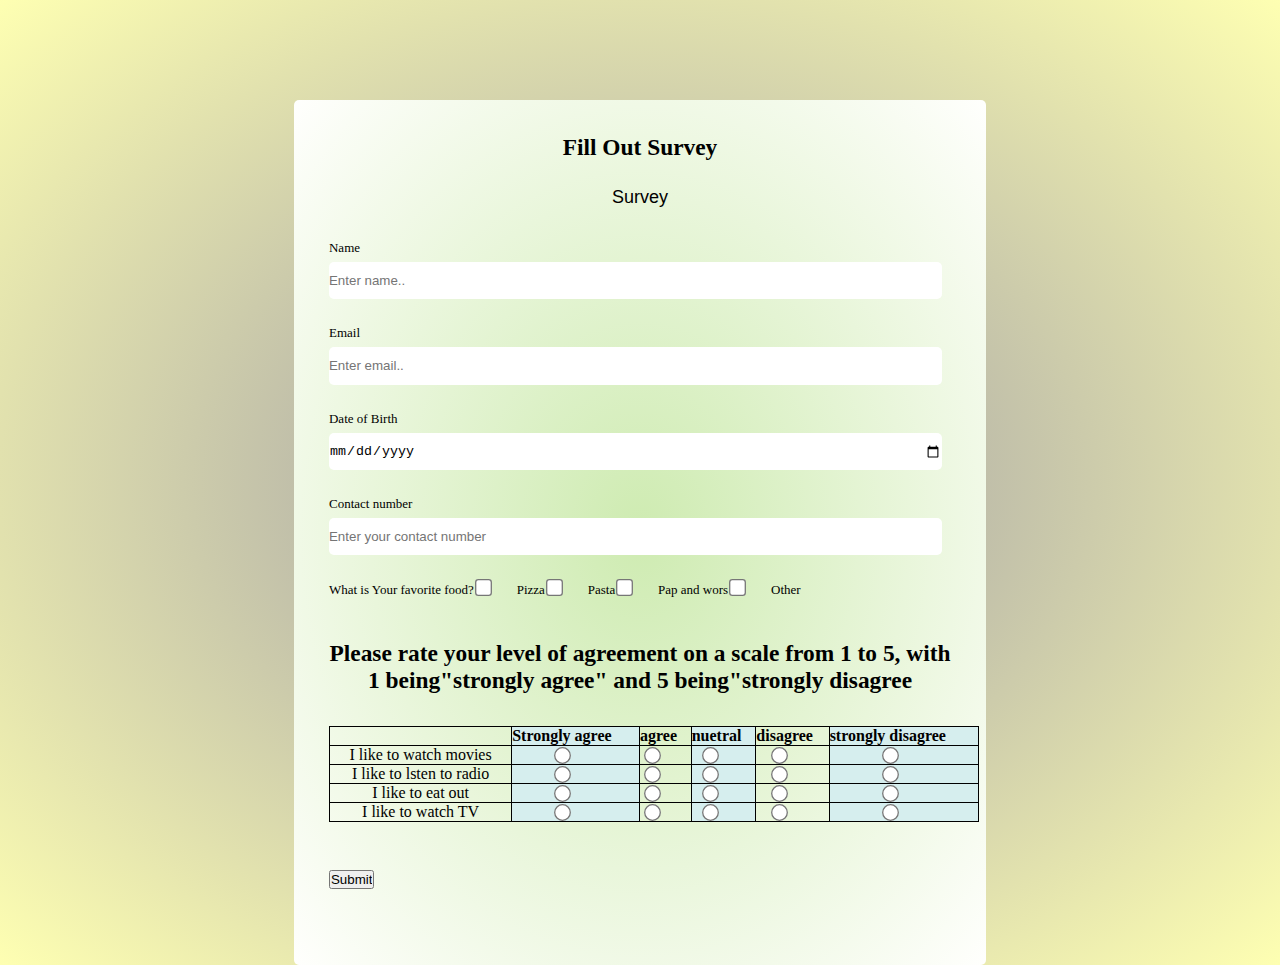
<file: index.html>
<html>
    <head>
        <title> Survet_Form</title>
        <link rel="stylesheet" href="style.css" />
        
        <script type="text/javascript" src="index.js"></script>
    </head>
    <body> 
        <div class="heading">       
        </div>
        <form action="result.html" method="POST">
            <div id="content1">

                <h1 id="head"> Fill Out Survey</h1><br>
            <h2 id="subheading">Survey</h2><br><br>
            <label>Name</label><br><br>
            <input type="text" id="name" name="name" placeholder="Enter name.."required class="box" />
            <br><br>
            <label>Email</label><br><br>
            <input type="text" id="email" name="email" placeholder="Enter email.."required class="box" />
            <br><br>
            <legend>Date of Birth</legend><br>
            <label for="my-date-picker">
                <input id="my-date-picker" type="date" 
                       max="2019-12-31" 
                       min="1904-12-31" required class="box">

                    </label>
                </fieldset><br><br>
                <label>Contact number</label><br><br>
                <input type="contact number" name="contact number" placeholder="Enter your contact number"required class="box"><br><br>

            <div class="form-control">
                <label style="display: block; margin-bottom: 10px">What is Your favorite food?          
                <input type="checkbox" name="Select" >Pizza
                <input type="checkbox" name="Select" >Pasta
                <input type="checkbox" name="Select" >Pap and wors
                <input type="checkbox" name="Select" >Other
            </label>
            </div>
                <table>
                    <tbody>
                    <tr>
                        <br><br>
                        <h3 class="heading3">Please rate your level of agreement on a scale from 1 to 5, with 1 being"strongly agree" and 5 being"strongly disagree</h3><br><br>
                        <th>         </th>
                        <th>Strongly agree</th>
                        <th>agree</th>
                        <th>nuetral</th>
                        <th>disagree</th>
                        <th>strongly disagree</th>
                    </tr>
                    <tr>
                        <td>I like to watch movies</td>
                        <td><input type="radio" name="agreement" required></td>
                        <td><input type="radio" name="agreement"required></td>
                        <td><input type="radio" name="agreement"required></td>
                        <td><input type="radio" name="agreement"required></td>
                        <td><input type="radio" name="agreement"required></td>
                    </tr>
                    <tr>
                        <td>I like to lsten to radio</td>
                        <td><input type="radio" name="sdindi"required></td>
                        <td><input type="radio" name="sdindi"required></td>
                        <td><input type="radio" name="sdindi"required></td>
                        <td><input type="radio" name="sdindi"required></td>
                        <td><input type="radio" name="sdindi"required></td>
                    </tr>
                    <tr>
                        <td>I like to eat out</td>
                        <td><input type="radio" name="Qwathu"required></td>
                        <td><input type="radio" name="Qwathu"required></td>
                        <td><input type="radio" name="Qwathu"required></td>
                        <td><input type="radio" name="Qwathu"required></td>
                        <td><input type="radio" name="Qwathu"required></td>
                    </tr>
                 
                    <tr>
                        <td>I like to watch TV</td>
                        <td><input type="radio" name="Dikela"required></td>
                        <td><input type="radio" name="Dikela"required></td>
                        <td><input type="radio" name="Dikela"required></td>
                        <td><input type="radio" name="Dikela"required></td>
                        <td><input type="radio" name="Dikela"required></td>
                    </tr>
                </tbody>
                </table><br>
                <br><br>
            <input type="submit" onclick="handleSubmit()"/>
            <br><br>
        </form>
      
    </body>
</html>
</file>
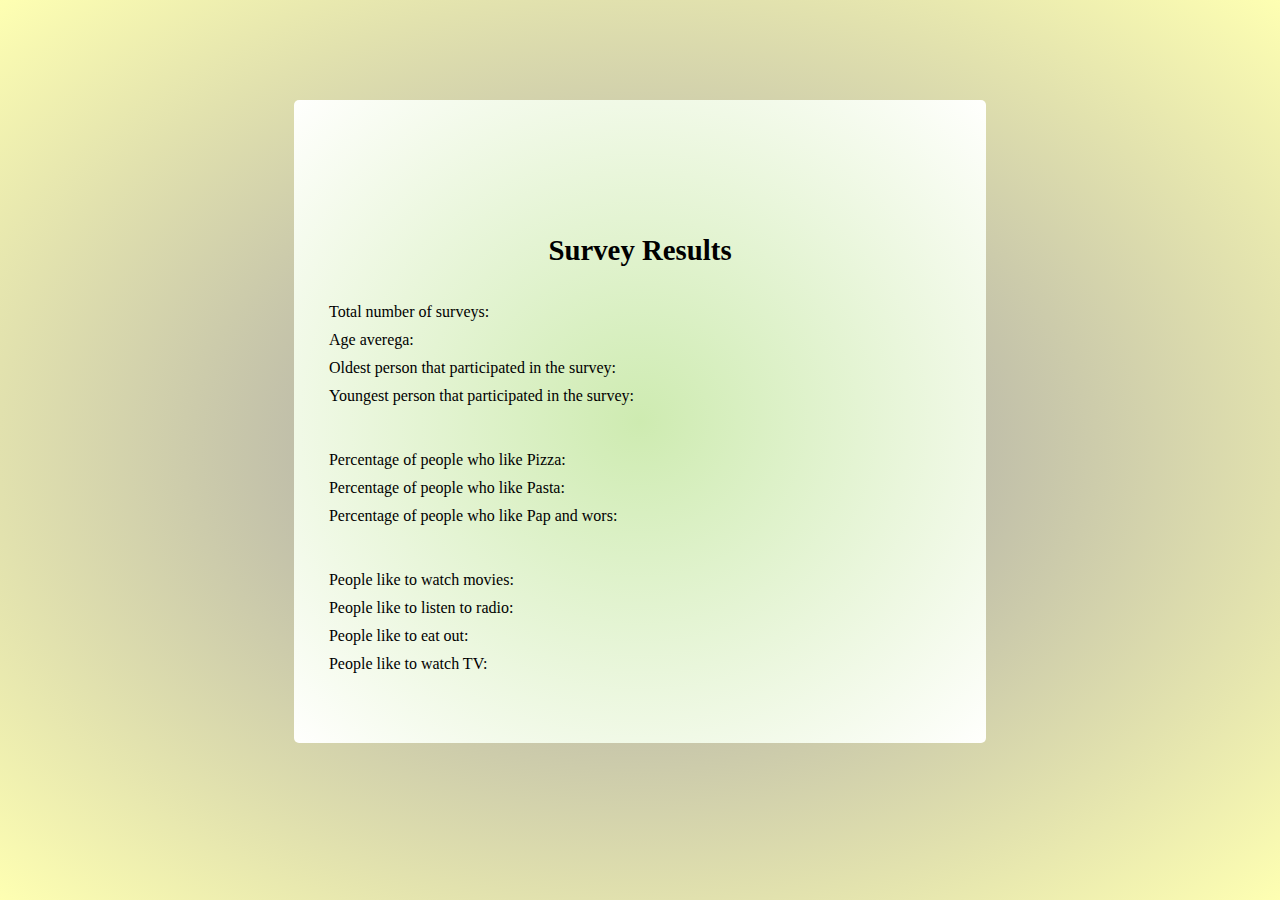
<file: result.html>
<html>
    <head>
        <title>
            Result Page
        </title>
        <link rel="stylesheet" href="style.css" />
        <script type="text/javascript" src="result.js" ></script>
    </head>
    <body>
        <div class="heading">       
        </div>
        <form action="index.html" method="POST">
            <div class="heading4">
                <h3 id="head3">Survey Results</h3><br><br>
                <label style="display: block; margin-bottom: 10px">Total number of surveys:</label>
                <label style="display: block; margin-bottom: 10px">Age averega:</label>
                <label style="display: block; margin-bottom: 10px">Oldest person that participated in the survey:</label>
                <label style="display: block; margin-bottom: 10px">Youngest person that participated in the survey:</label>
                    <br> <br>
                <label style="display: block; margin-bottom: 10px">Percentage of people who like Pizza:</label>
                <label style="display: block; margin-bottom: 10px">Percentage of people who like Pasta:</label>
                <label style="display: block; margin-bottom: 10px">Percentage of people who like Pap and wors:</label>
                   <br> <br>
                <label style="display: block; margin-bottom: 10px">People like to watch movies:</label>
                <label style="display: block; margin-bottom: 10px">People like to listen to radio:</label>
                <label style="display: block; margin-bottom: 10px">People like to eat out:</label>
                <label style="display: block; margin-bottom: 10px">People like to watch TV:</label>
            </div></form>
           
    </body>
</html>
</file>
<file: style.css>
*{
    margin: 0;
    padding: 0;
}
body{
    background: radial-gradient(#9b98a4, #feffb2);
}
.heading{
    text-align: center;
    width: 100%;
    margin: auto;
    margin-top: 100px;
}
#head{
    font-size: 1.8em;
   
}
#subheading{
    text-align: center;
    font-size: 18px;
    margin-top: 10px;
    
}
#content1{
    width: 90%;
    margin: auto;
    font-size: small;
}
form{
    background: radial-gradient(#ceebb1, #fffffd);
    padding-top: 34px;
    display:flex;
    align-items: center;
    justify-content: center;
    width: 54%;
    border-radius: 5px;
    margin: auto;
    margin-top: 10px;
    padding-bottom: 60px;
}
form .box{
    width: 98.5%;
    height: 2.8em;
    position: relative;
    bottom: 10px;
    border: 0;
    border-radius: 5px;
}
#option1 select{
    width: 98.5%;
    height: 2.7em;
    position: relative;
    bottom: 10px;
    border: 0;
    border-radius: 5px;
}
.option1 .heading3{
    margin: 30px 0;
}
table{
    width: 650px;
}
th{
    text-align: left;
}
th:nth-child(even), td:nth-child(even){
    background-color: #D6eeee;
}
table, th, td{
    border: 1px solid #000;
    border-collapse: collapse;
}
table tbody td{
    text-align: center;
}
input[type=radio], input[type=checkbox]{
    transform: scale(1.3);
    margin-right: 2em;
}
button{
    display: block;
    width: 25%;
    padding: 10px 10px;
    background-color:#D6eeee;
}
    .heading2{
    text-align: center;
    width: 100%;
    margin: auto;
    margin-top: 100px;
}
#head2{
    font-size: 1.8em;
}
#subheading2{
    font-size: 18px;
    margin-top: 10px;
}
.heading4{
    text-align:left;
    width: 90%;
    margin: auto;
    margin-top: 100px;
}
h1{
    text-align: center;
    font-size: 1.8em;
}
h3{
    text-align: center;
    font-size: 1.8em;
}
h2{
 font-size: 18px;
 font-family: Arial;
 font-weight: 100;
}
</file>
